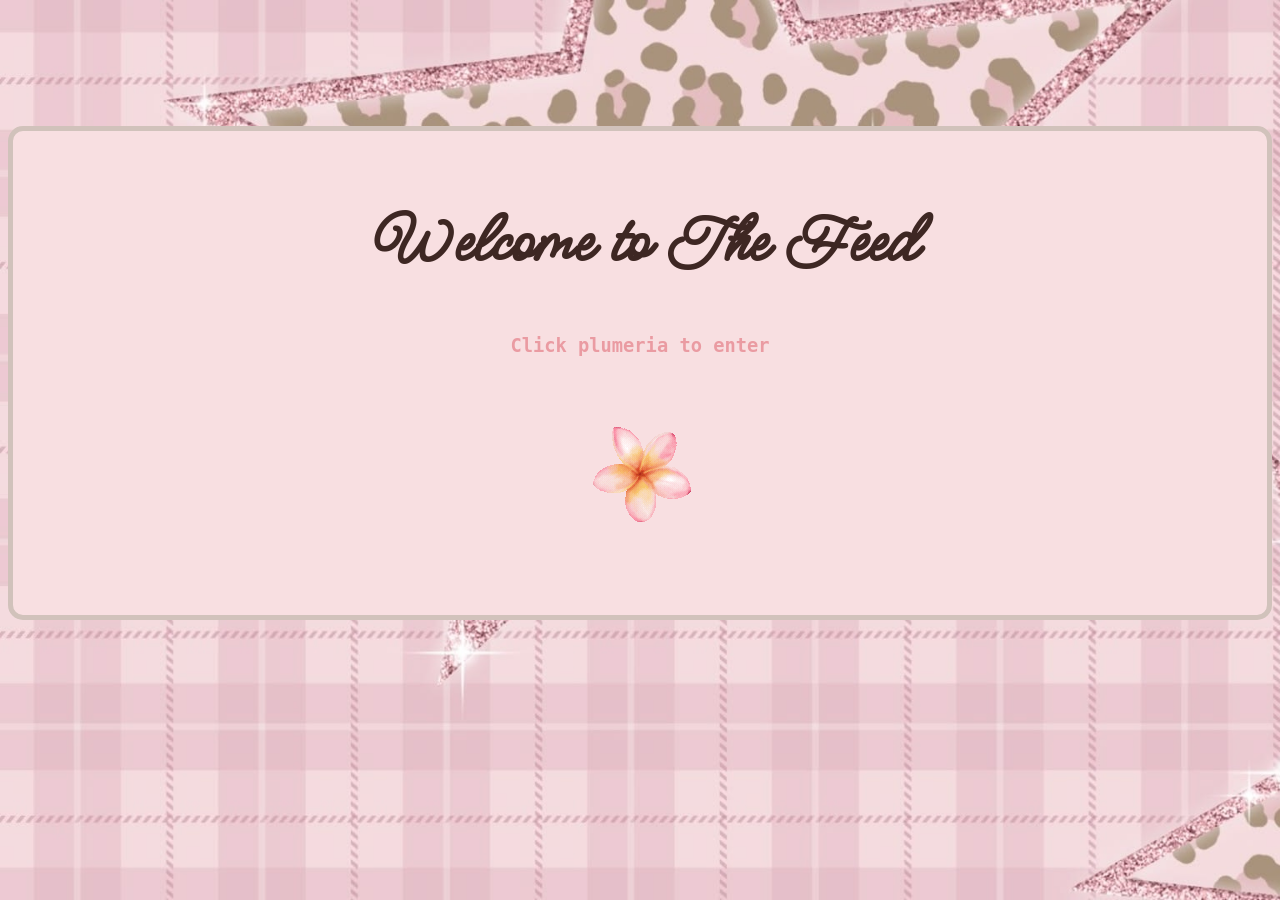
<file: index.html>
<!doctype html>
<html lang="en">
  <head>
    <meta charset="UTF-8" />
    <meta name="viewport" content="width=device-width, initial-scale=1.0" />
    <title>Home Page</title>
    <link rel="preconnect" href="https://fonts.googleapis.com" />
    <link rel="preconnect" href="https://fonts.gstatic.com" crossorigin />
    <link
      href="https://fonts.googleapis.com/css2?family=Inter:ital,opsz,wght@0,14..32,100..900;1,14..32,100..900&family=Meow+Script&display=swap"
      rel="stylesheet"
    />
    <link rel="preconnect" href="https://fonts.googleapis.com" />
    <link rel="preconnect" href="https://fonts.gstatic.com" crossorigin />
    <link
      href="https://fonts.googleapis.com/css2?family=Inter:ital,opsz,wght@0,14..32,100..900;1,14..32,100..900&display=swap"
      rel="stylesheet"
    />
    <link rel="stylesheet" href="css/style.css" />
  </head>
  <body id="home-body">
    <header id="home-header">
      <h1>Welcome to The Feed</h1>
      <h3 id="home-h3">Click plumeria to enter</h3>
      <nav>
        <a href="feed.html">
          <img src="img/media/plumeria.gif" alt="a spinning plumeria gif" />
        </a>
      </nav>
    </header>
  </body>
</html>
</file>
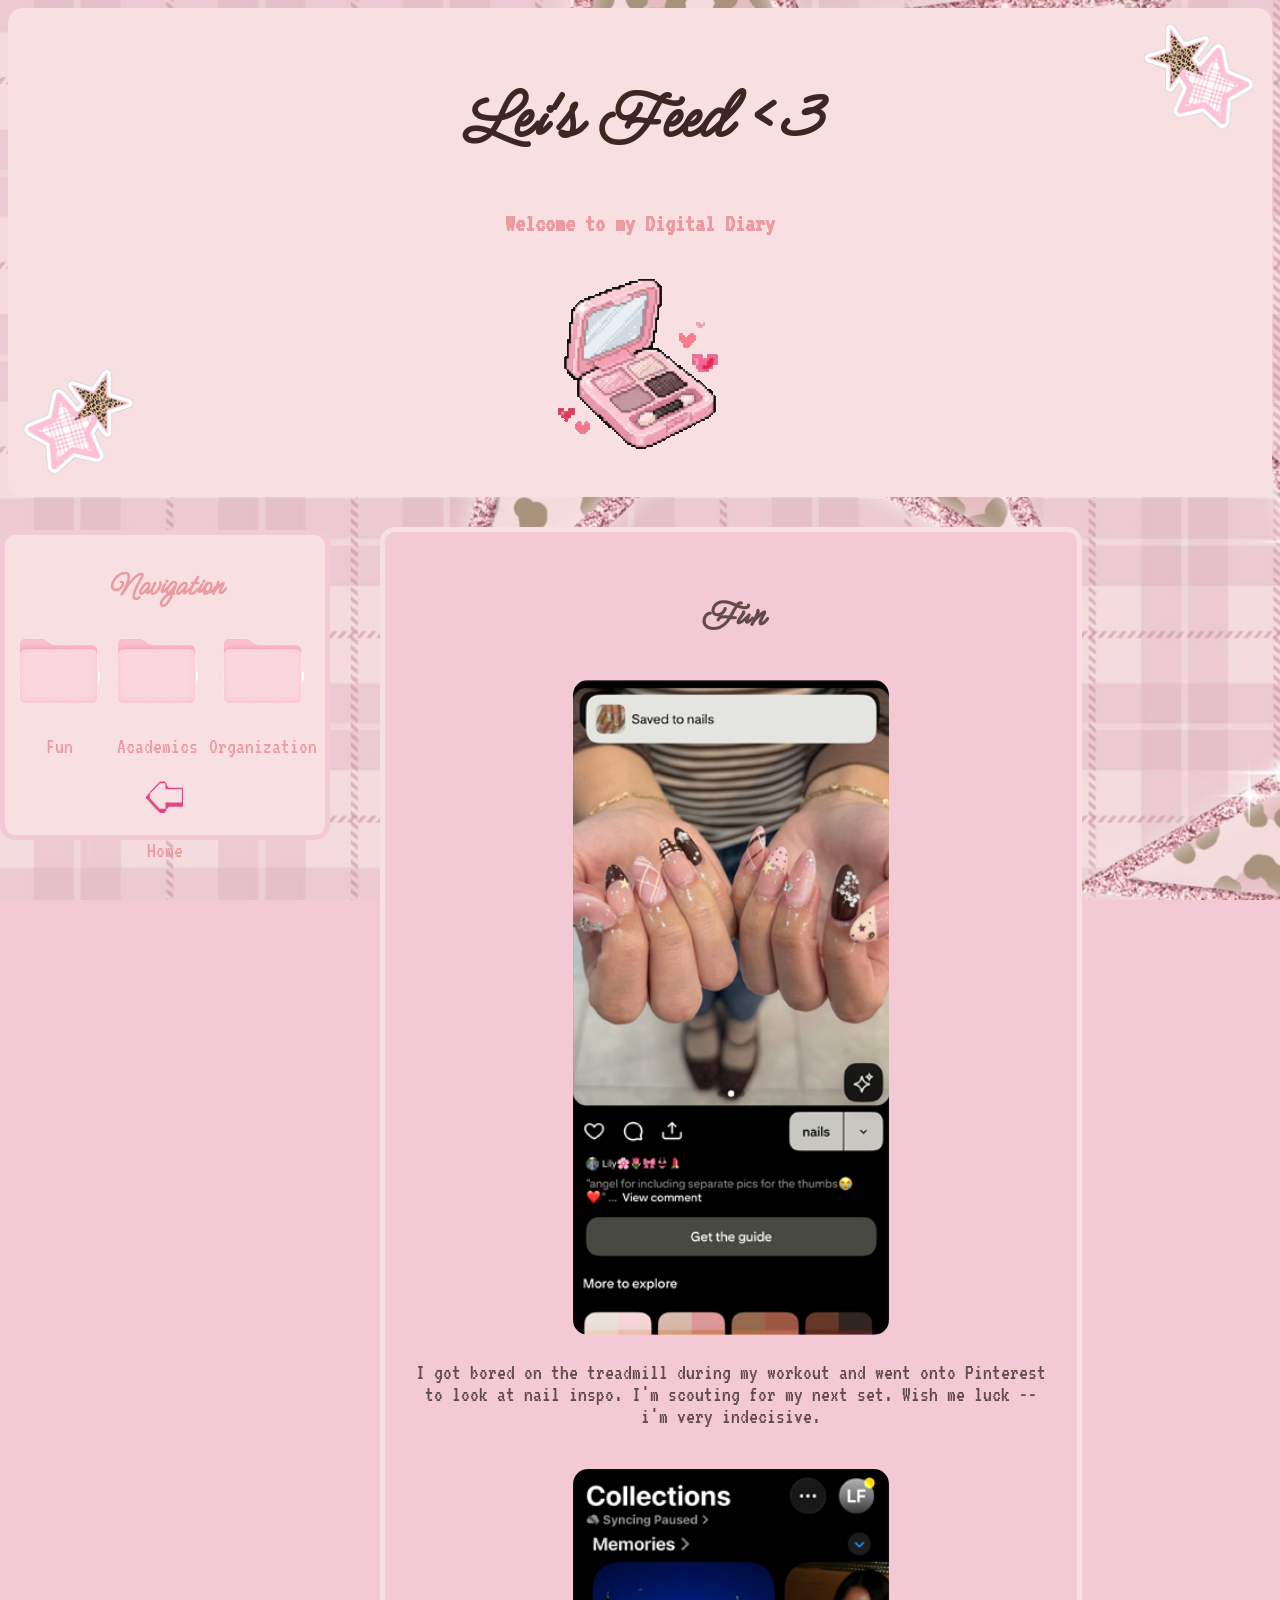
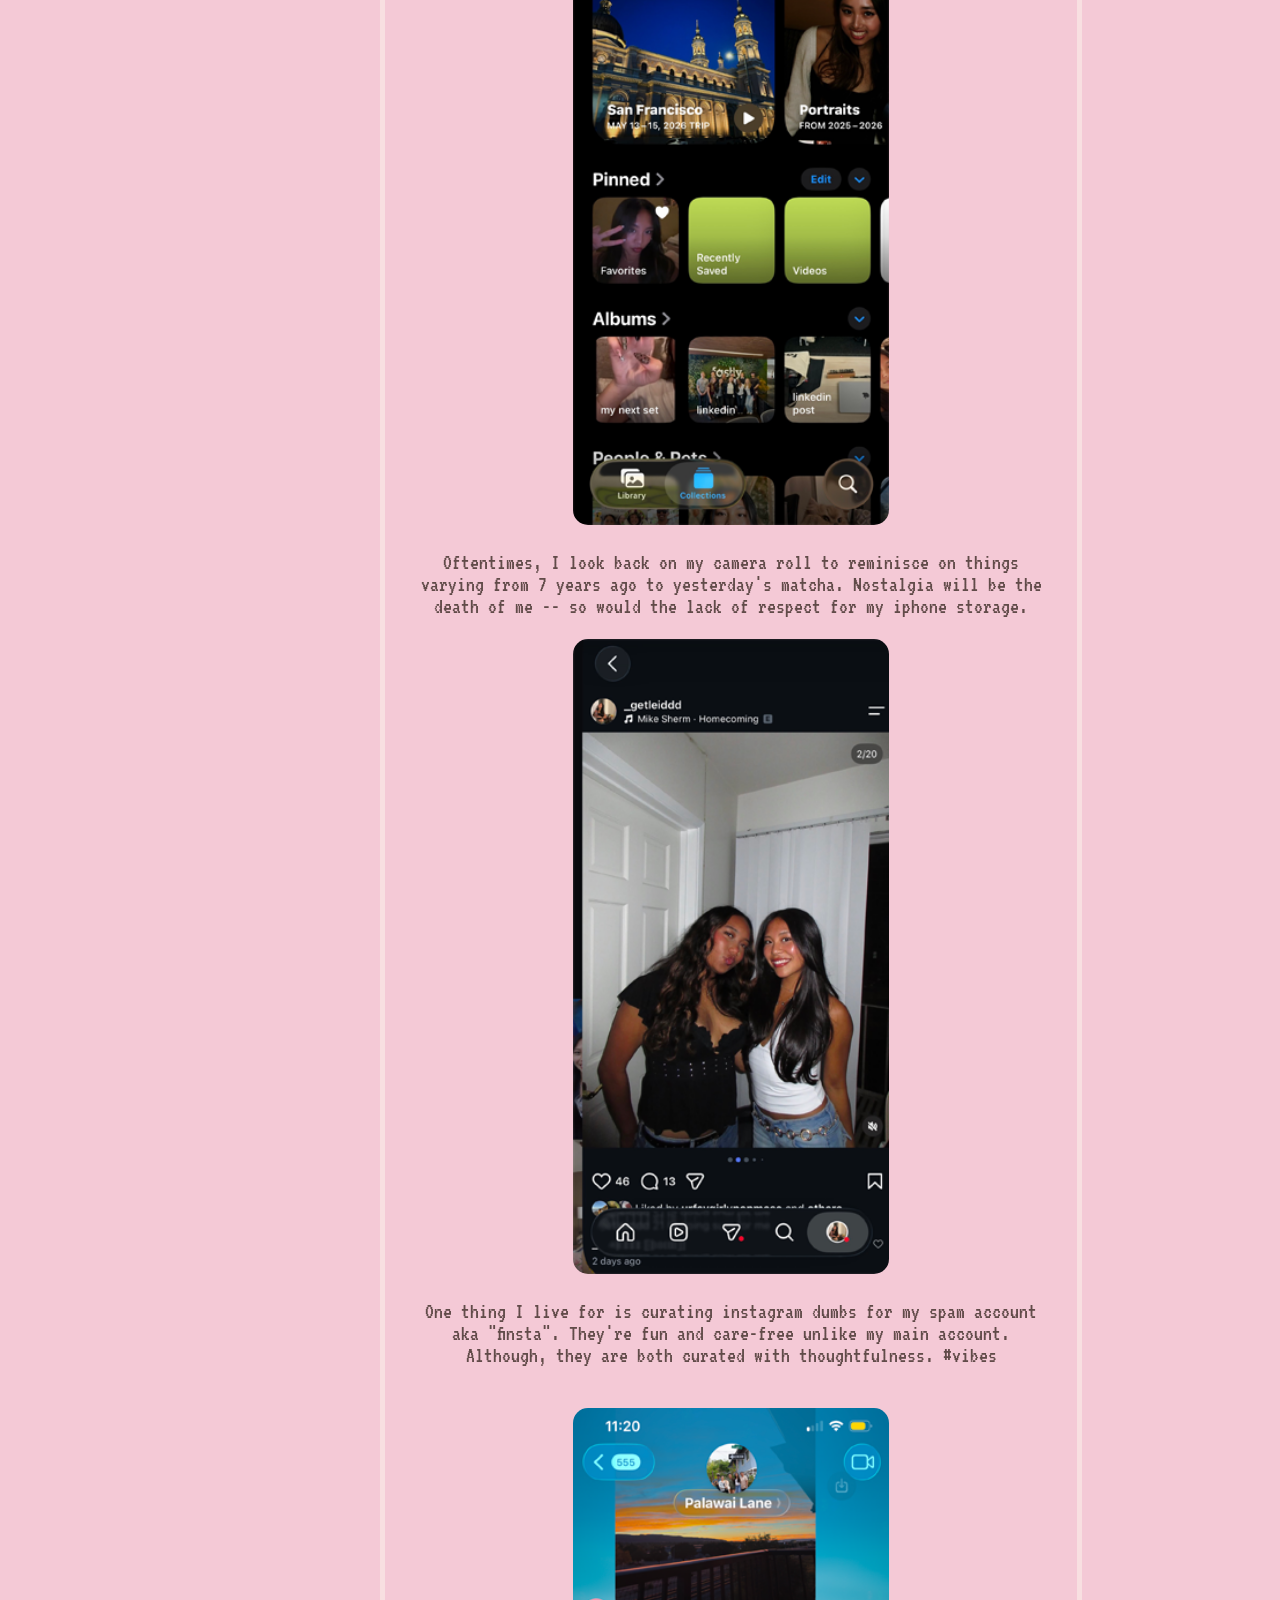
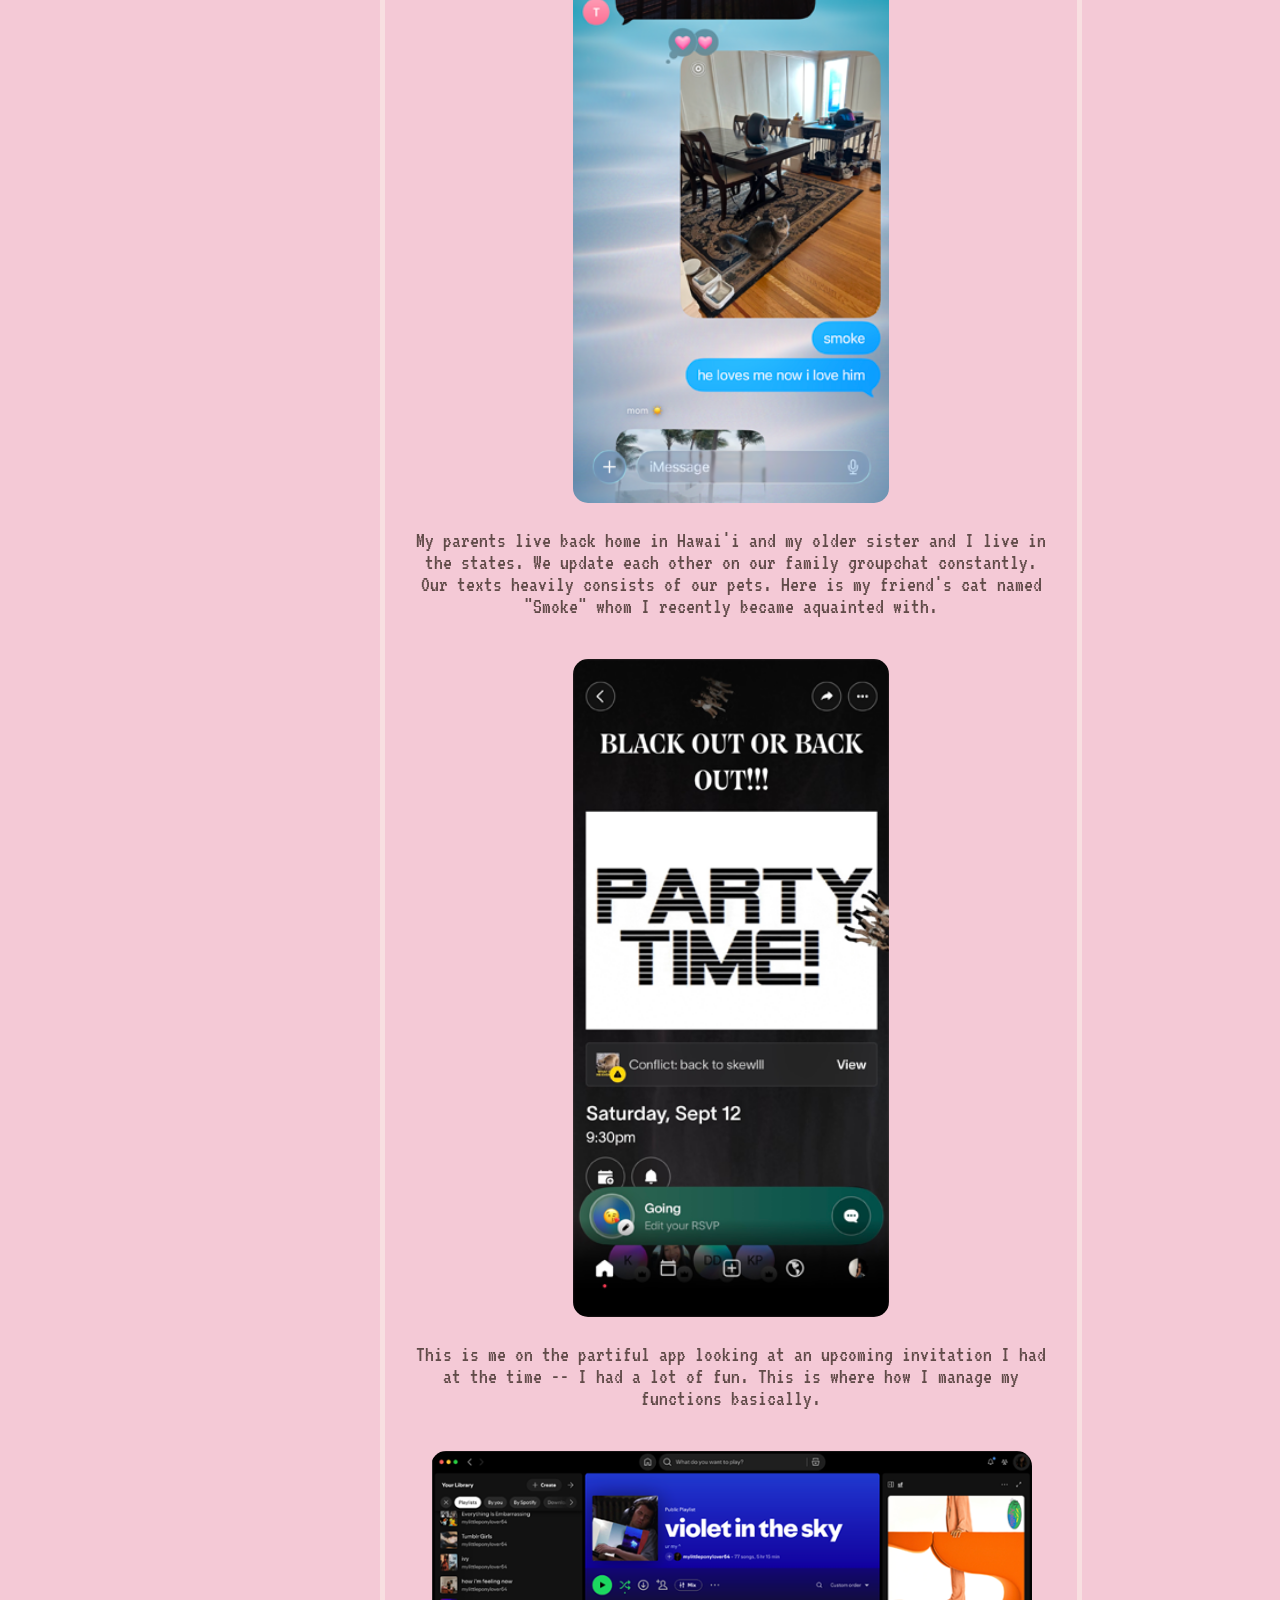
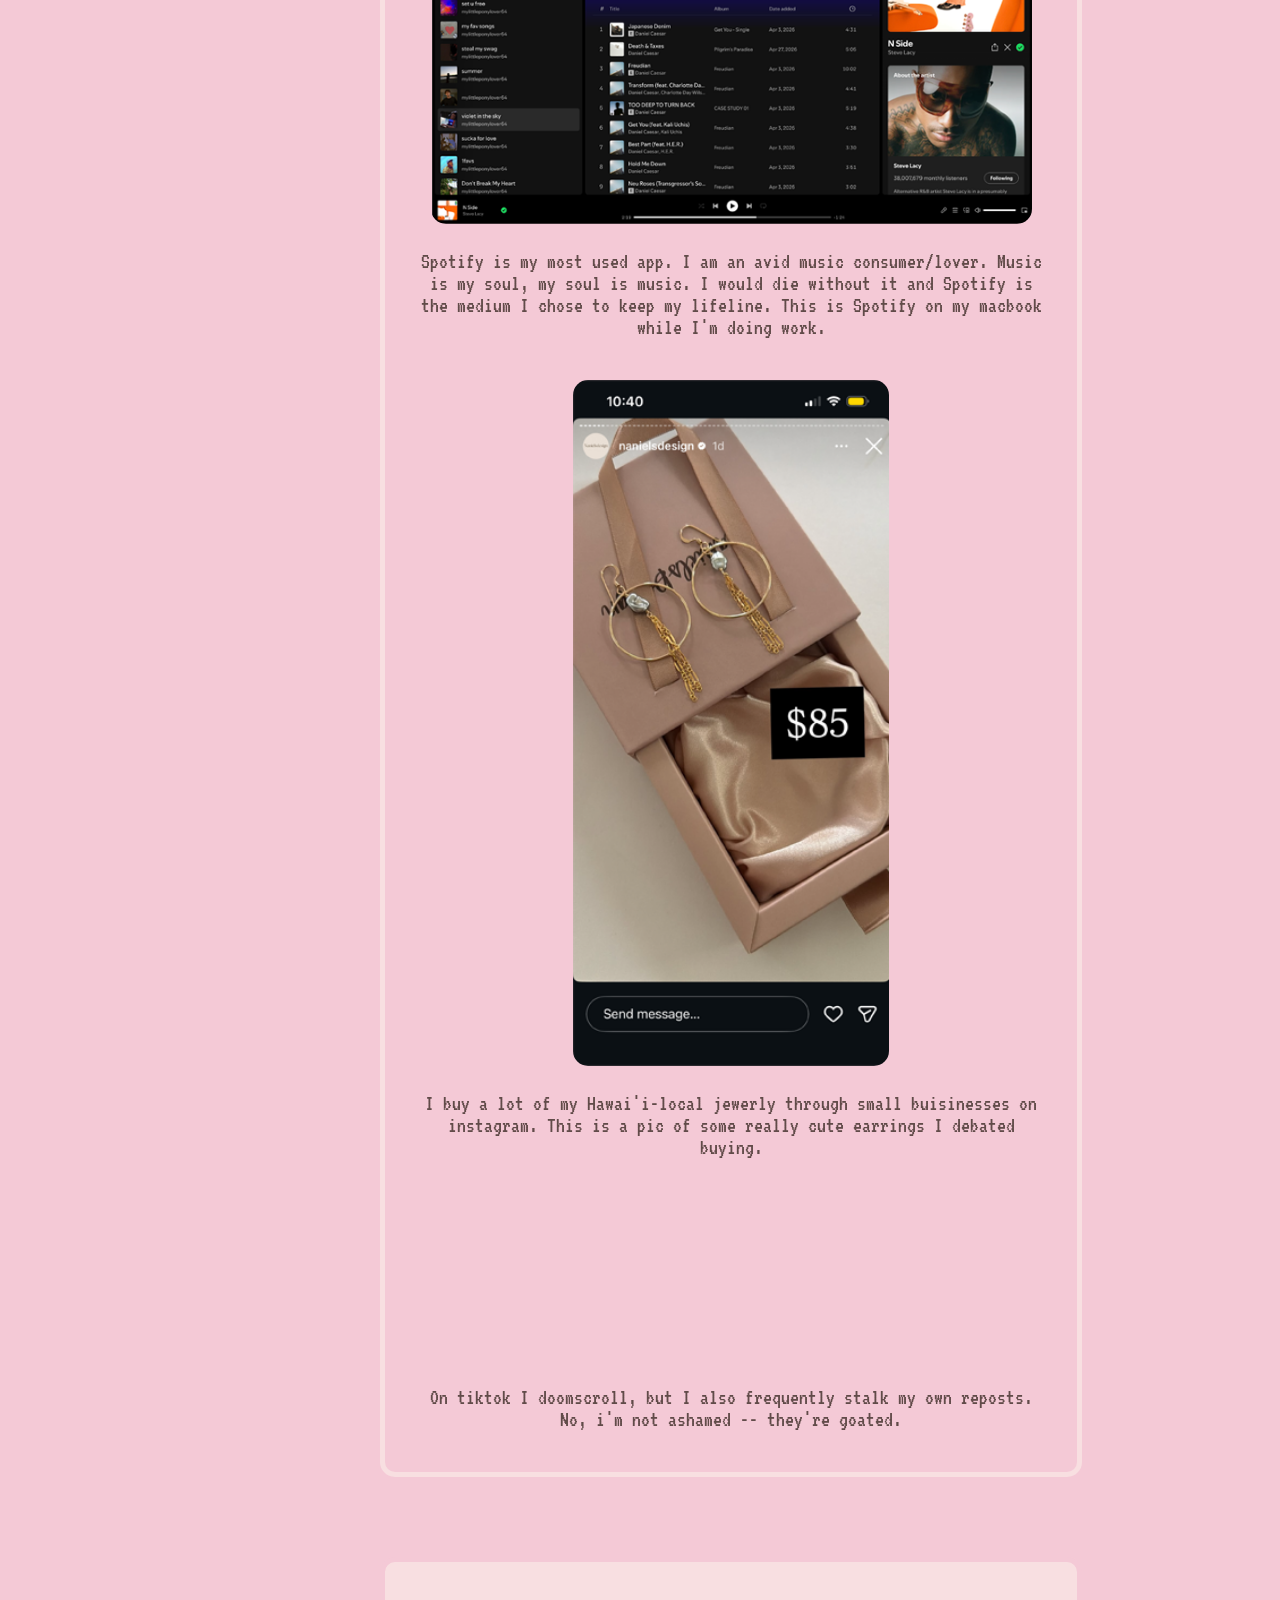
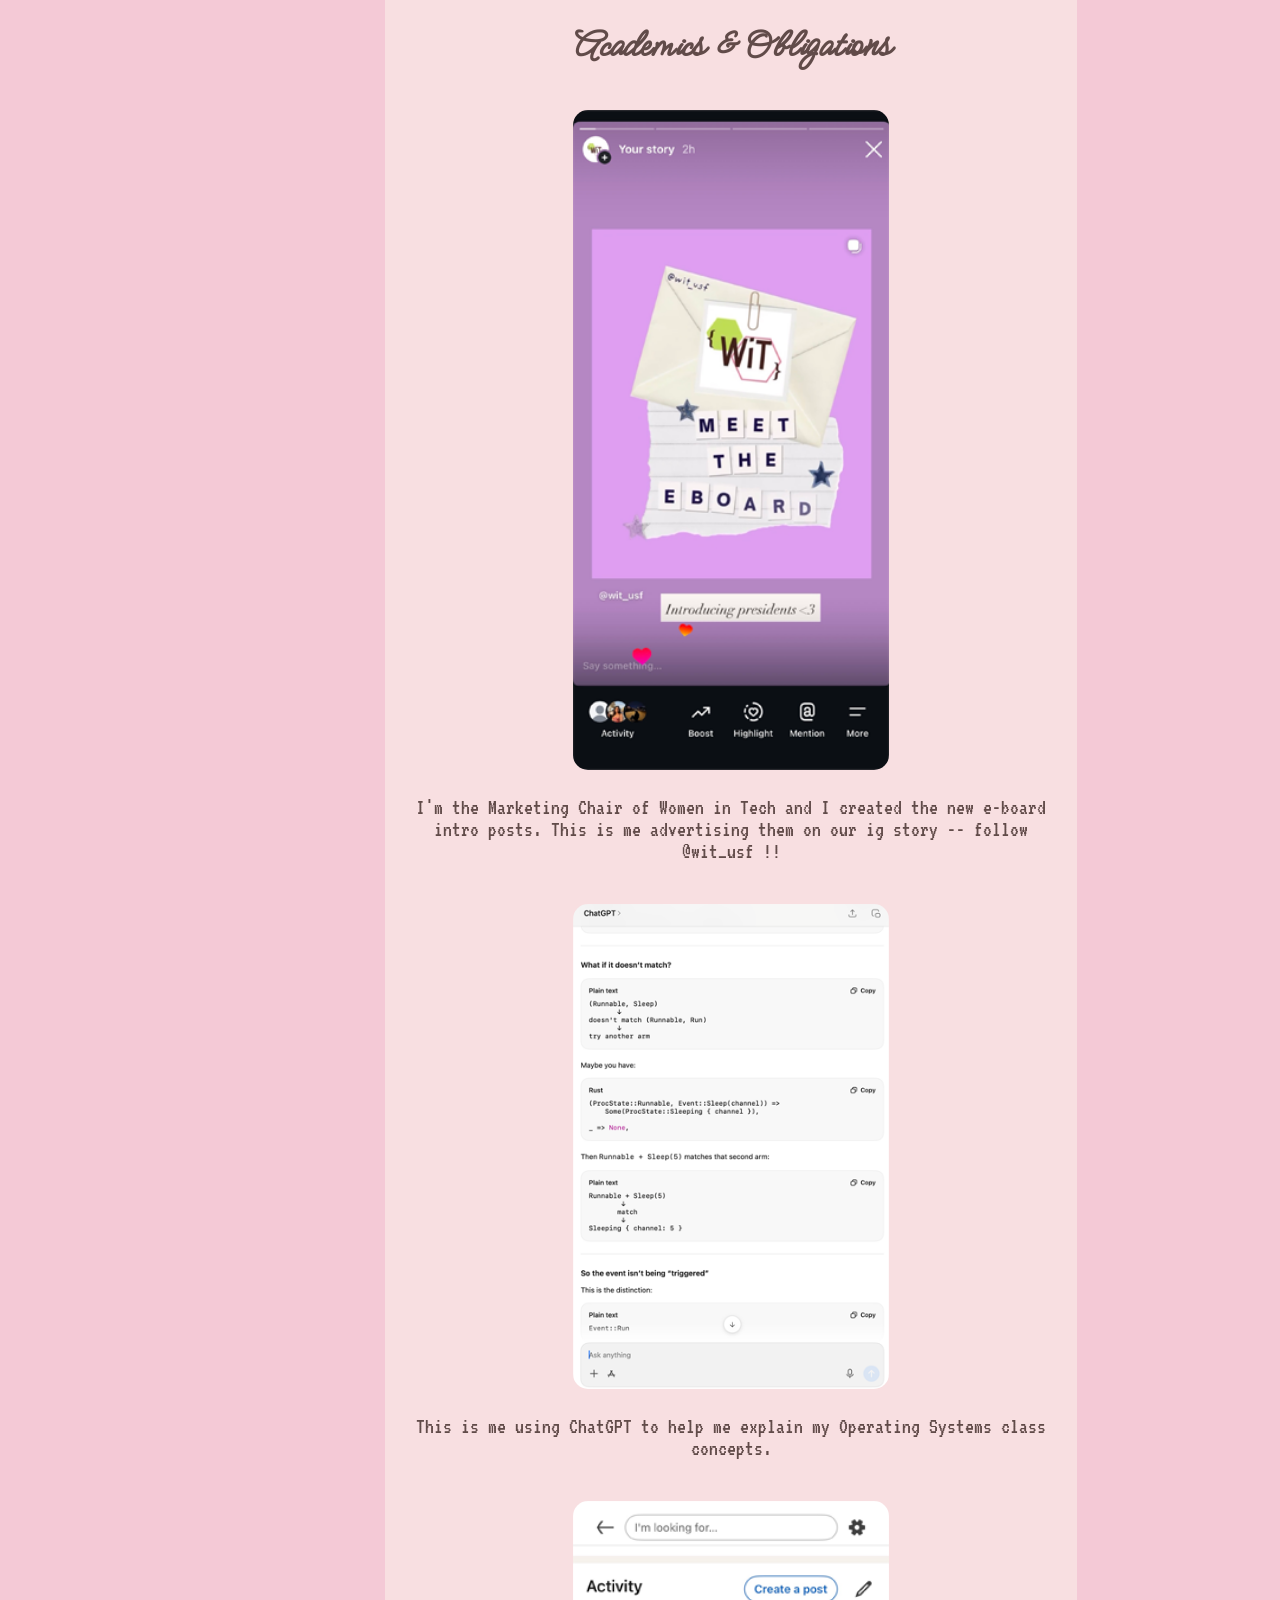
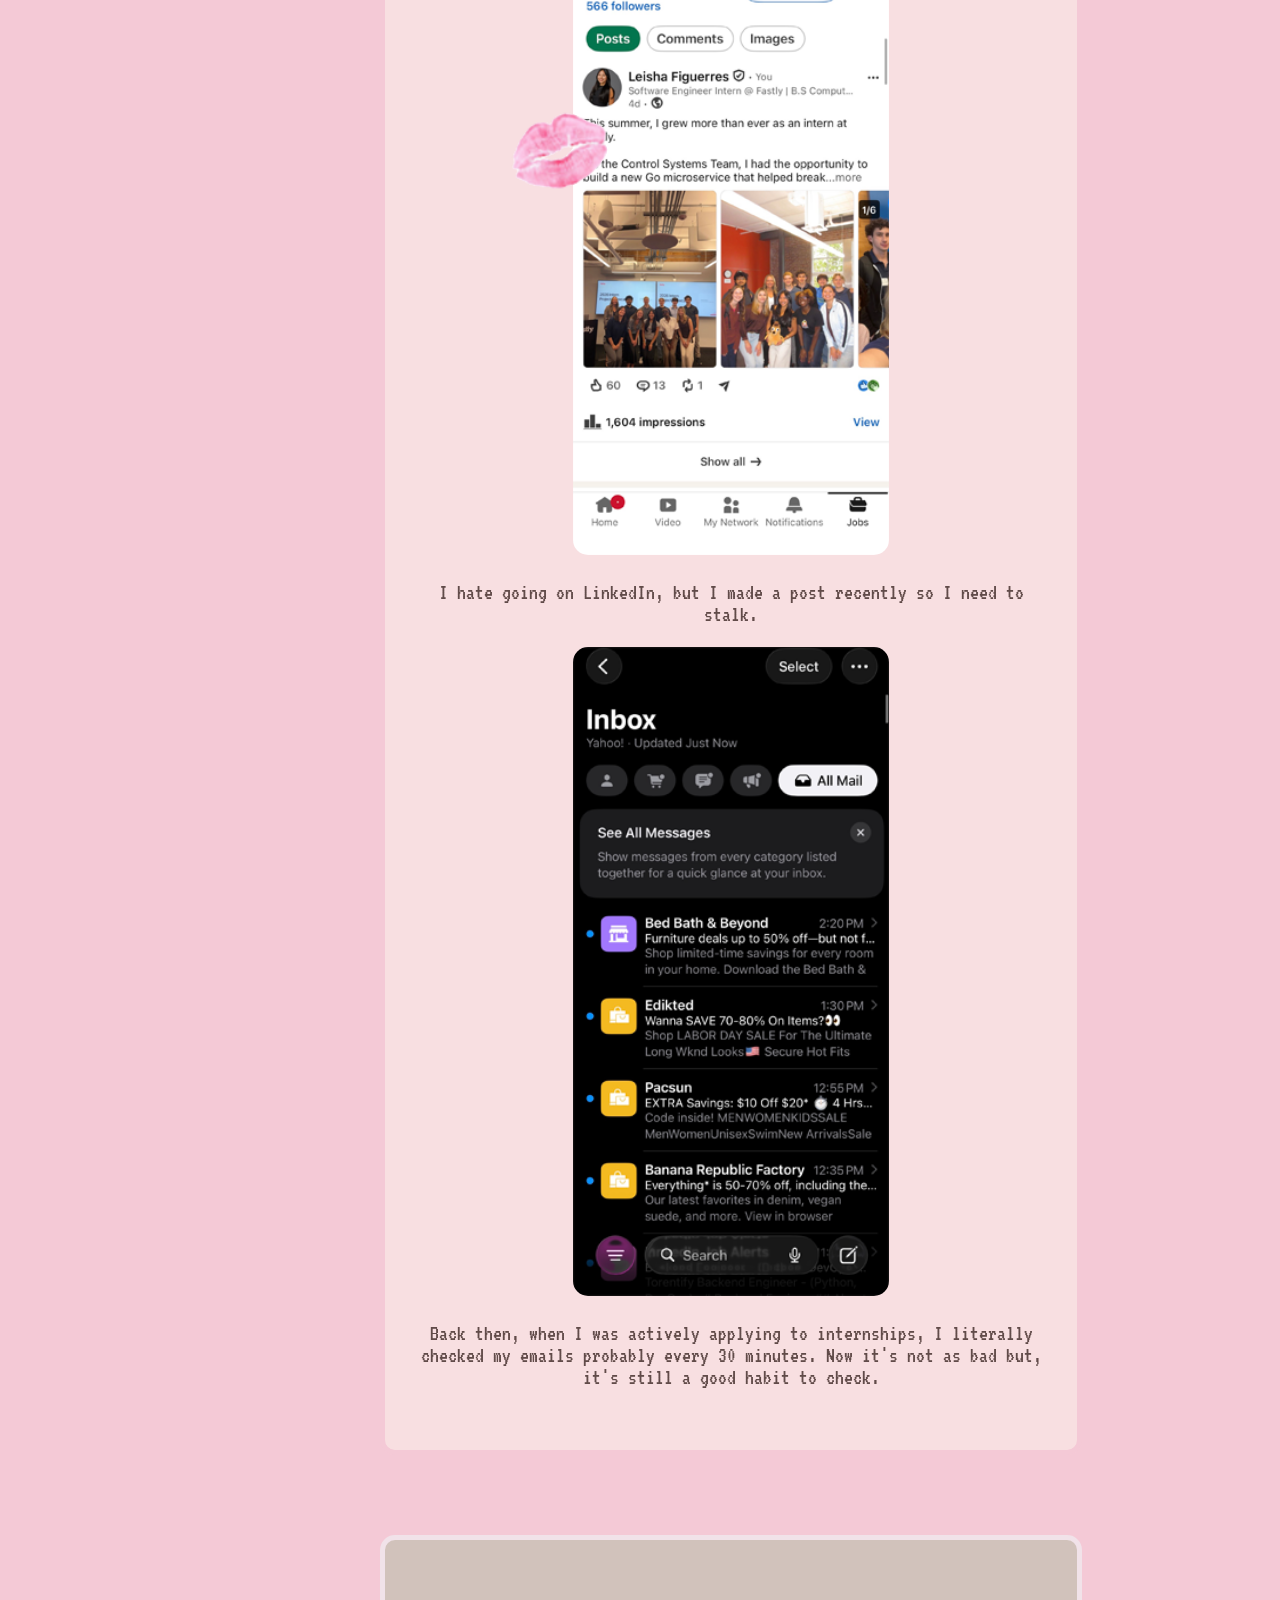
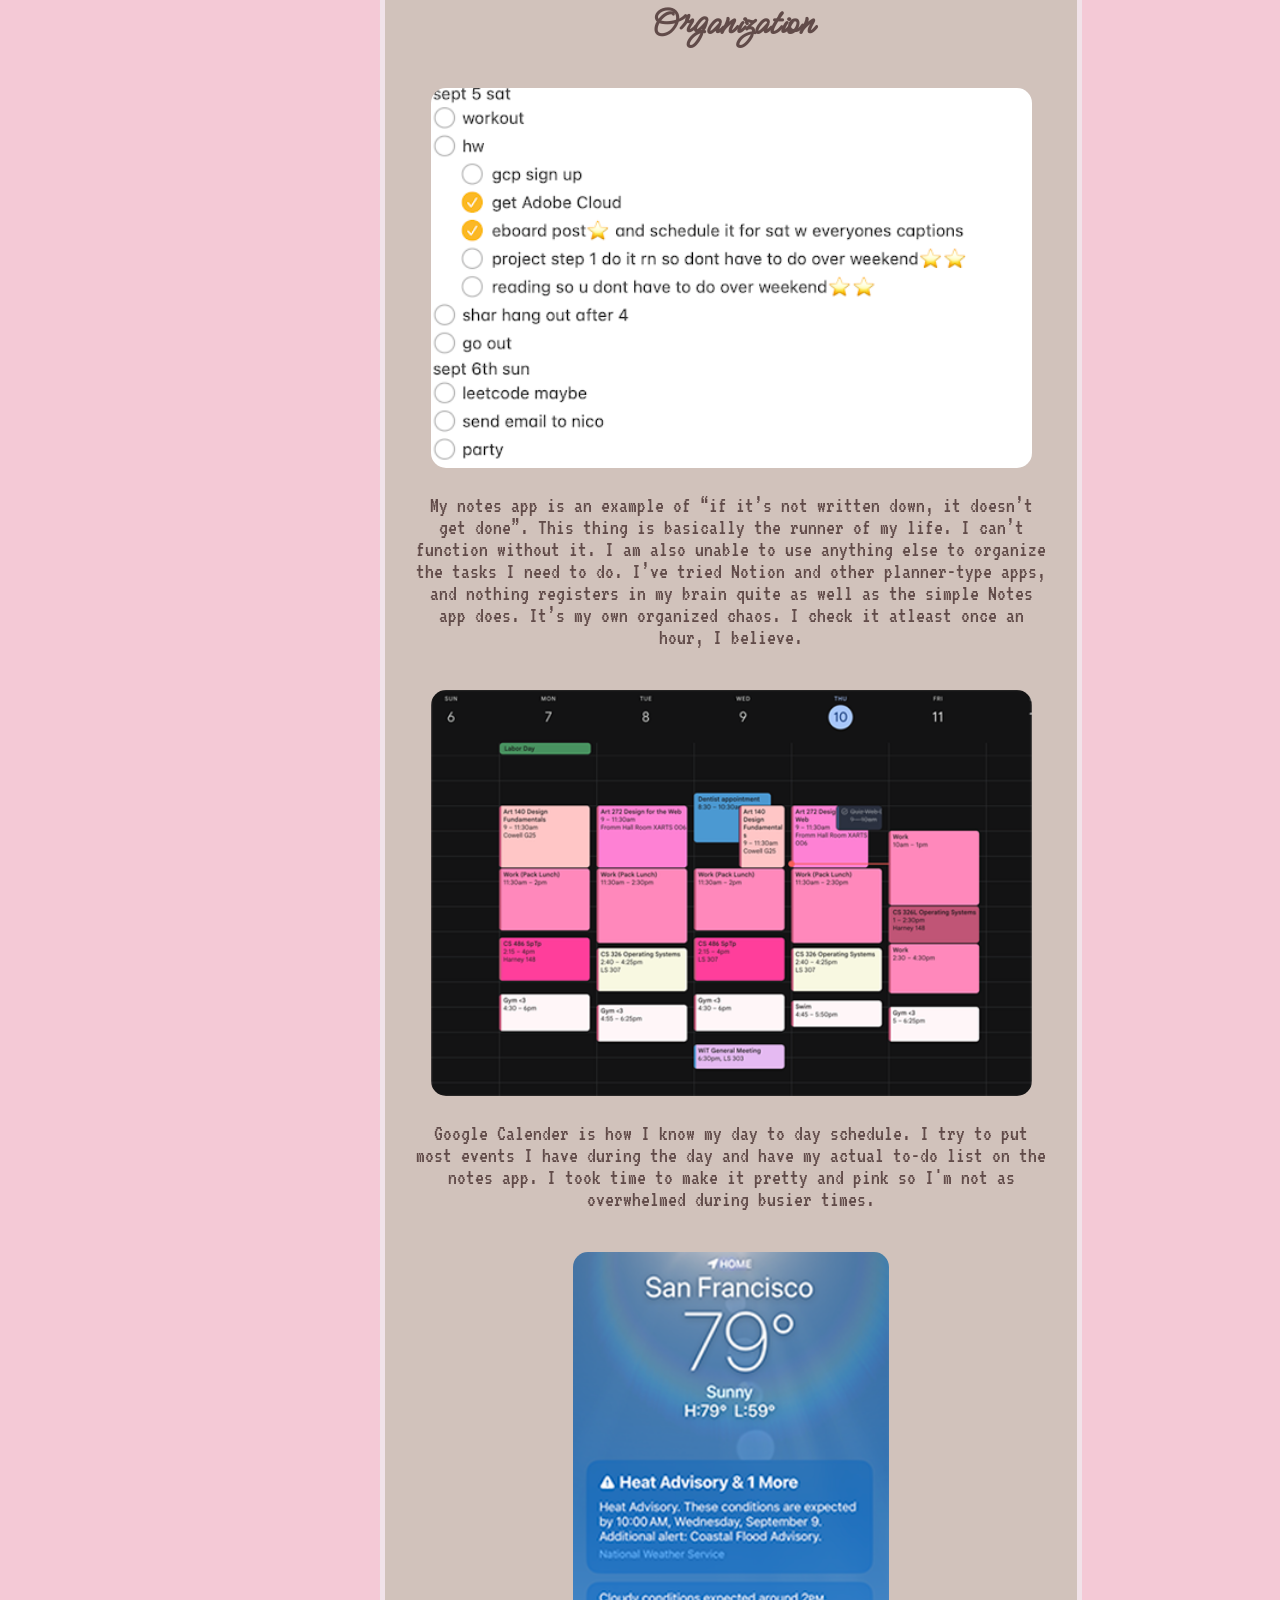
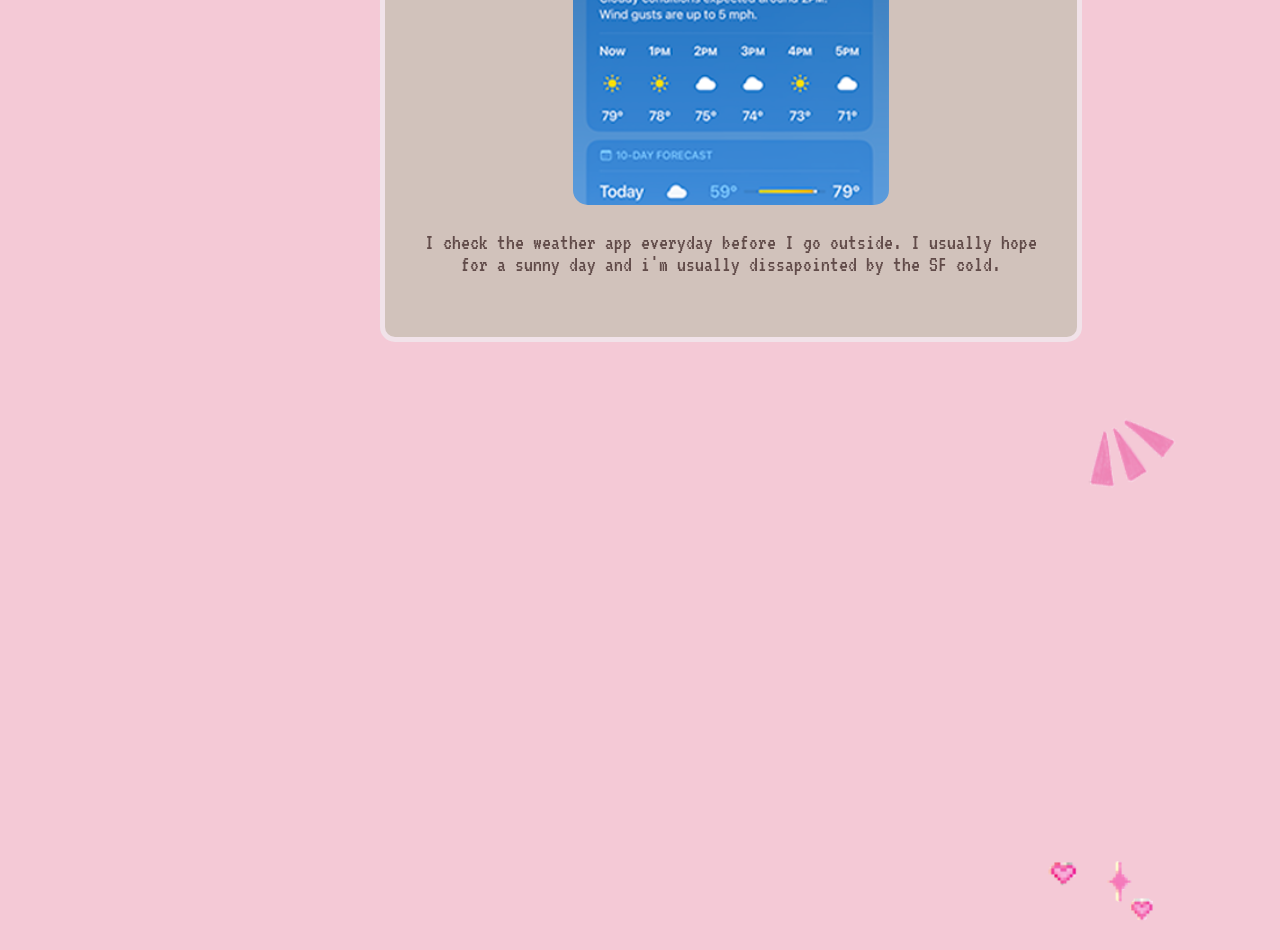
<file: feed.html>
<!doctype html>
<html lang="en">
  <head>
    <meta charset="UTF-8" />
    <meta name="viewport" content="width=device-width, initial-scale=1.0" />
    <title>The Feed</title>
    <link rel="preconnect" href="https://fonts.googleapis.com" />
    <link rel="preconnect" href="https://fonts.gstatic.com" crossorigin />
    <link
      href="https://fonts.googleapis.com/css2?family=Inter:ital,opsz,wght@0,14..32,100..900;1,14..32,100..900&family=Meow+Script&display=swap"
      rel="stylesheet"
    />
    <link rel="preconnect" href="https://fonts.googleapis.com" />
    <link rel="preconnect" href="https://fonts.gstatic.com" crossorigin />
    <link rel="preconnect" href="https://fonts.googleapis.com" />
    <link rel="preconnect" href="https://fonts.gstatic.com" crossorigin />
    <link
      href="https://fonts.googleapis.com/css2?family=VT323&display=swap"
      rel="stylesheet"
    />
    <link rel="stylesheet" href="css/style.css" />
  </head>
  <body id="feed-body">
    <header id="feed-header">
      <h1>Lei's Feed <3</h1>
      <h2>Welcome to my Digital Diary</h2>
      <img src="img/media/makeup.gif" alt="digital makeup gif" />
      <section id="sidebar">
        <h3 id="h3-nav">Navigation</h3>
        <nav>
          <div id="nav-container">
            <div id="fun-nav">
              <a href="#fun">
                <img src="img/media/folder.png" alt="digital folder sticker" />
              </a>
              <p class="nav-text">Fun</p>
            </div>
            <div id="work-nav">
              <a href="#work">
                <img src="img/media/folder.png" alt="digital folder sticker" />
              </a>
              <p class="nav-text">Academics</p>
            </div>
            <div id="organization-nav">
              <a href="#organization">
                <img src="img/media/folder.png" alt="digital folder sticker" />
              </a>
              <p class="nav-text">Organization</p>
            </div>
          </div>
          <a href="index.html">
            <img src="img/media/back-arrow.png" alt="digital arrow sticker" />
          </a>
          <p class="nav-text">Home</p>
        </nav>
      </section>
    </header>
    <img
      id="star-sticker"
      src="img/media/star Background Removed.png"
      alt="digital star stickers"
    />
    <img
      id="star-sticker2"
      src="img/media/star2.png"
      alt="digital star stickers"
    />
    <section id="fun" class="digital-content">
      <h3 class="brown-header">Fun</h3>
      <img
        class="soft-corners vertical-feed-img"
        src="img/fun/pinterest-nails.png"
        alt="a screenshot of me on pinterest looking at a nail set"
      />
      <br />
      <p>
        I got bored on the treadmill during my workout and went onto Pinterest
        to look at nail inspo. I'm scouting for my next set. Wish me luck -- i'm
        very indecisive.
      </p>
      <br />
      <img
        class="soft-corners vertical-feed-img"
        src="img/fun/camera-roll.png"
        alt="screenshot of my camera roll collections page on iphone"
      />
      <p>
        Oftentimes, I look back on my camera roll to reminisce on things varying
        from 7 years ago to yesterday's matcha. Nostalgia will be the death of
        me -- so would the lack of respect for my iphone storage.
      </p>
      <img
        class="soft-corners vertical-feed-img"
        src="img/fun/insta-spam.png"
        alt="screenshot of my spam account recent's post"
      />
      <p>
        One thing I live for is curating instagram dumbs for my spam account aka
        "finsta". They're fun and care-free unlike my main account. Although,
        they are both curated with thoughtfulness. #vibes
      </p>
      <br />
      <img
        class="soft-corners vertical-feed-img"
        src="img/fun/family-gc.PNG"
        alt="screenshot of my family group chat on iphone"
      />
      <p>
        My parents live back home in Hawai'i and my older sister and I live in
        the states. We update each other on our family groupchat constantly. Our
        texts heavily consists of our pets. Here is my friend's cat named
        "Smoke" whom I recently became aquainted with.
      </p>
      <br />
      <img
        class="soft-corners vertical-feed-img"
        src="img/fun/partiful.png"
        alt="screenshot of the partiful app on my phone"
      />
      <p>
        This is me on the partiful app looking at an upcoming invitation I had
        at the time -- I had a lot of fun. This is where how I manage my
        functions basically.
      </p>
      <br />
      <img
        class="soft-corners landscape-img"
        src="img/fun/spotify.png"
        alt="screenshot of my spotify app on my my macbook"
      />
      <p>
        Spotify is my most used app. I am an avid music consumer/lover. Music is
        my soul, my soul is music. I would die without it and Spotify is the
        medium I chose to keep my lifeline. This is Spotify on my macbook while
        I'm doing work.
      </p>
      <br />
      <img
        class="soft-corners vertical-feed-img"
        src="img/fun/instagram-earrings.PNG"
        alt="screenshot of the instagram app on my iphone looking at a post of earrings"
      />
      <p>
        I buy a lot of my Hawai'i-local jewerly through small buisinesses on
        instagram. This is a pic of some really cute earrings I debated buying.
      </p>
      <br />
      <video class="video" loop autoplay muted>
        <source src="img/fun/tiktok-repost.MP4" type="video/mp4" />
      </video>
      <p>
        On tiktok I doomscroll, but I also frequently stalk my own reposts. No,
        i'm not ashamed -- they're goated.
      </p>
    </section>
    <br />
    <img
      id="kiss-sticker"
      src="img/media/kiss.png"
      alt="a lipstick kiss sticker"
    />
    <section id="work" class="digital-content">
      <h3 class="brown-header">Academics & Obligations</h3>
      <img
        class="soft-corners vertical-feed-img"
        src="img/work/marketing-story.png"
        alt="a screenshot of the witusf instagram account's story of my meet the e-board post"
      />
      <br />
      <p>
        I'm the Marketing Chair of Women in Tech and I created the new e-board
        intro posts. This is me advertising them on our ig story -- follow
        @wit_usf !!
      </p>
      <br />
      <img
        class="soft-corners vertical-feed-img"
        src="img/work/chatGPT.png"
        alt="a screenshot of me using chatGPT to help me with my OS work"
      />
      <p>
        This is me using ChatGPT to help me explain my Operating Systems class
        concepts.
      </p>
      <br />
      <img
        class="soft-corners vertical-feed-img"
        src="img/work/linkedin.png"
        alt="a screenshot of me checking my linkedin profile"
      />
      <p>
        I hate going on LinkedIn, but I made a post recently so I need to stalk.
      </p>
      <img
        class="soft-corners vertical-feed-img"
        src="img/work/mail.png"
        alt="a screenshot of my email inbox on my iphone"
      />
      <p>
        Back then, when I was actively applying to internships, I literally
        checked my emails probably every 30 minutes. Now it's not as bad but,
        it's still a good habit to check.
      </p>
      <br />
    </section>
    <br />
    <img
      id="heart-sticker"
      src="img/media/pixel-hearts.png"
      alt="pixelated pink hearts"
    />
    <section id="organization" class="digital-content">
      <h3 class="brown-header">Organization</h3>
      <img
        class="soft-corners landscape-img"
        src="img/organization/notes-app.png"
        alt="a screenshot of my to-do list on the apple notes app"
      />
      <br />
      <p>
        My notes app is an example of “if it’s not written down, it doesn’t get
        done”. This thing is basically the runner of my life. I can’t function
        without it. I am also unable to use anything else to organize the tasks
        I need to do. I’ve tried Notion and other planner-type apps, and nothing
        registers in my brain quite as well as the simple Notes app does. It’s
        my own organized chaos. I check it atleast once an hour, I believe.
      </p>
      <br />
      <img
        class="soft-corners landscape-img"
        src="img/organization/google-calender.png"
        alt="a screenshot of my schedule on google calender"
      />
      <p>
        Google Calender is how I know my day to day schedule. I try to put most
        events I have during the day and have my actual to-do list on the notes
        app. I took time to make it pretty and pink so I'm not as overwhelmed
        during busier times.
      </p>
      <br />
      <img
        class="soft-corners vertical-feed-img"
        src="img/organization/weather-app.PNG"
        alt="a screenshot of the weather app"
      />
      <p>
        I check the weather app everyday before I go outside. I usually hope for
        a sunny day and i'm usually dissapointed by the SF cold.
      </p>
      <br />
    </section>
    <br />
    <img
      id="drawing-sticker"
      src="img/media/drawing.png"
      alt="a drawing sticker"
    />
  </body>
</html>
</file>
<file: css/style.css>
.inter-regular {
    font-family: "Inter", sans-serif;
    font-optical-sizing: auto;
    font-weight: 400;
    font-style: normal;
}

.vt323-regular {
    font-family: "VT323", monospace;
    font-weight: 400;
    font-style: normal;
  }

.meow-script-regular {
    font-family: "Meow Script", cursive;
    font-weight: 400;
    font-style: normal;
  }

#feed-header {
    background-color: #f8dfe1;
    text-align: center;
    padding: 20px;
    border-radius: 15px;
}

#home-header {
    margin-top: 10%;
    background-color: #f8dfe1;
    padding: 20px;
    border-radius: 15px;
    border: 5px solid #d1c2bb;
    text-align: center;
}

.vertical-feed-img{
    width: 50%;
}
.landscape-img{
    width: 95%;
}

#home-body{
    background-color: #f4c9d6;  
}

#home-h3{
    color:#ea9ba2;
    font-family: "VT323", monospace;
    text-align: center;
}

#h3-nav{
    color: #ea9ba2;
    font-family:  "Meow Script", cursive;
    font-size: 32px;
    text-align: center;

}

h1 {
    color: #3e2723;
    font-family: "Meow Script", cursive;
    font-size: 72px;
    text-align: center;
}

h2 {
    color: #ea9ba2;
    font-family: "VT323", monospace;
    text-align: center;
    font-size: 25px;
}

h3 {
    color: #ea9ba2;
    font-family: "Inter", sans-serif;
    text-align: center;
}

h4, h5, h6 {
    color: #614b49;
    font-family: "Inter", sans-serif;
    text-align: center;
}

.brown-header {
    color: #614b49;
    font-family: "Meow Script", cursive;
    font-size: 40px;
    text-align: center;
}
a:visited{
    color: #614b49;
}

a:hover {
    color: #e8f0a2;
}

.video {
    width:320px;
}

body{
    cursor: url('../img/media/cursor.png'), auto;
    background-color: #f4c9d6;  
    font-family: "Inter", sans-serif;
    background-image: url('../img/media/background.jpg');
    background-repeat: no-repeat;
    background-attachment: fixed;
    background-size: cover;
}

p{
    font-family: "VT323", monospace;
    color: #614b49;;
    font-size: 22px;
}

.nav-text{
    font-family: "VT323", monospace;
    color: #ea9ba2;
    font-size: 22px;
}

#nav-container{
    display:flex;
    justify-content: center;
    gap: 5px;
    align-items: center;
}

#sidebar{
    background-color: #f8dfe1;
    border-radius: 15px;
    border: 5px solid #f4c9d6;
    top: 530px;
    bottom: 60px;
    left: 0;
    width: 25%;
    position: fixed;
    text-align: center; 
}

#fun{
    background-color: #f4c9d6;
    padding: 20px 30px 20px 30px;  
    border-radius: 15px;
    border: 5px solid #f8dfe1;
    margin: 30px 15% 30px auto; 
    width: 50%;
    text-align: center;
}

#work{
    background-color: #f8dfe1;
    padding: 20px 30px 20px 30px;  
    border-radius: 15px;
    border: 5px solid #f4c9d6;
    margin: 30px 15% 30px auto; 
    width: 50%;
    text-align: center;
}


#organization{
    background-color: #d1c2bb;
    padding: 20px 30px 20px 30px;  
    border-radius: 15px;
    border: 5px solid #f1e2e9;
    margin: 30px 15% 30px auto; 
    width: 50%;
    text-align: center;
}

.soft-corners{
    border-radius: 15px;
}

#star-sticker {
    position: absolute;
    top: 20px;         
    right: 20px;       
    width: 120px;
    height: auto;
    z-index: 10;       
}
#star-sticker2 {
    position: absolute;
    top: 365px;         
    left: 20px;       
    width: 120px;
    height: auto;
    z-index: 10;       
}

#kiss-sticker {
    position: absolute;
    top: 8090px;         
    left: 500px;       
    width: 120px;
    height: auto;
    z-index: 10;       
}

#heart-sticker {
    position: absolute;
    top: 12030px; 
    right: 120px;       
    width: 120px;
    height: auto;
    z-index: 10;       
}


#drawing-sticker {
    position: absolute;
    right: 100px;       
    width: 120px;
    height: auto;
    z-index: 10;       
}
</file>
